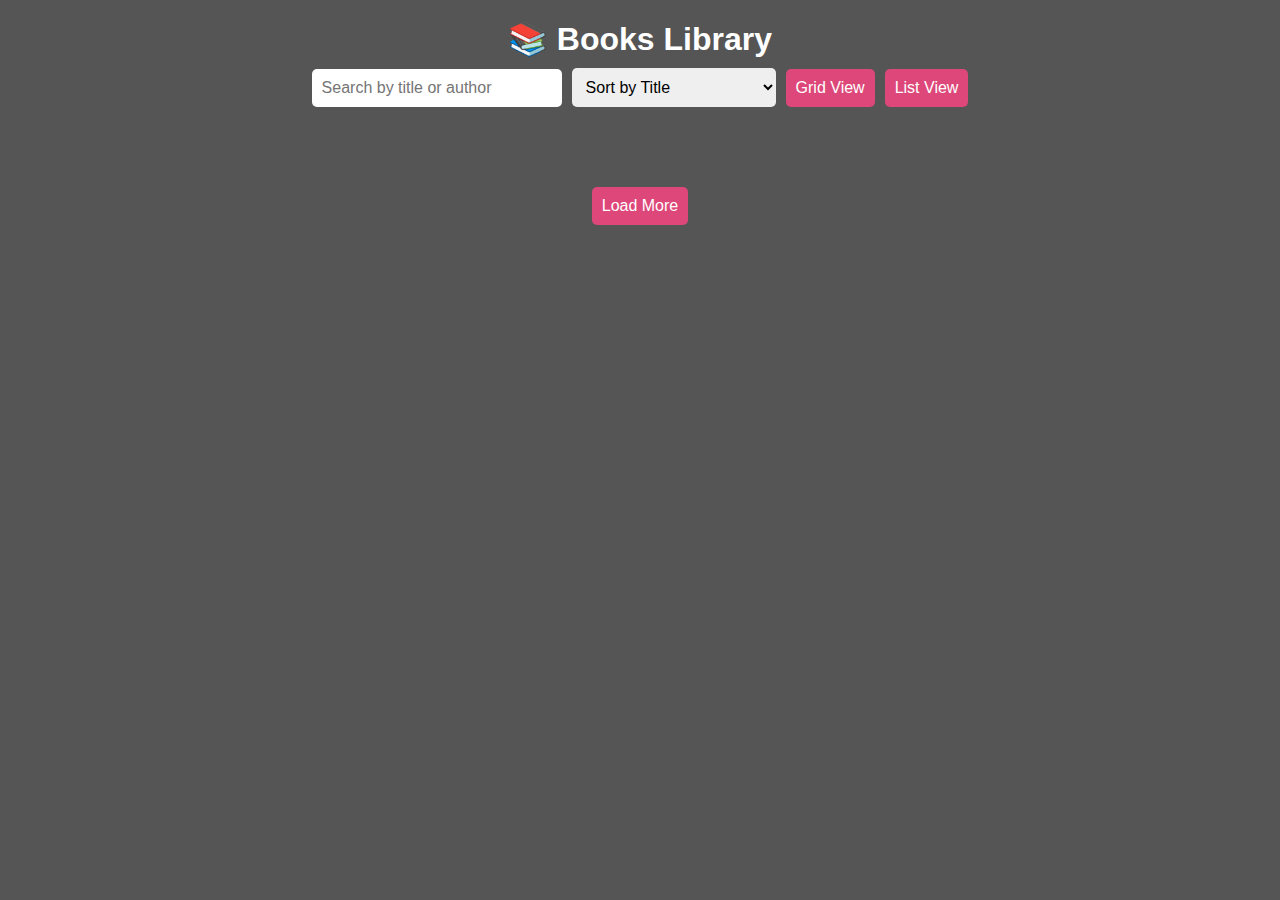
<file: Projects/Book_Library/Index.html>
<!DOCTYPE html>
<html lang="en">
<head>
    <meta charset="UTF-8">
    <meta name="viewport" content="width=device-width, initial-scale=1.0">
    <title>Document</title>
    <link rel="stylesheet" href="style.css">
</head>
<body>
    <h1>📚 Books Library</h1>

    <header>
        <input type="text" id="searchInput" placeholder="Search by title or author" oninput="searchBooks()">
        <select id="sortOptions" onchange="sortBooks(this.value)">
            <option value="title">Sort by Title</option>
            <option value="publishedDate">Sort by Published Date</option>
        </select>
        <button onclick="toggleView('grid')">Grid View</button>
        <button onclick="toggleView('list')">List View</button>
    </header>

    <div id="booksContainer" class="grid"></div>

    <button id="loadMoreBtn" onclick="loadMoreBooks()">Load More</button>
    <script src="script.js"></script>
</body>
</html>
</file>
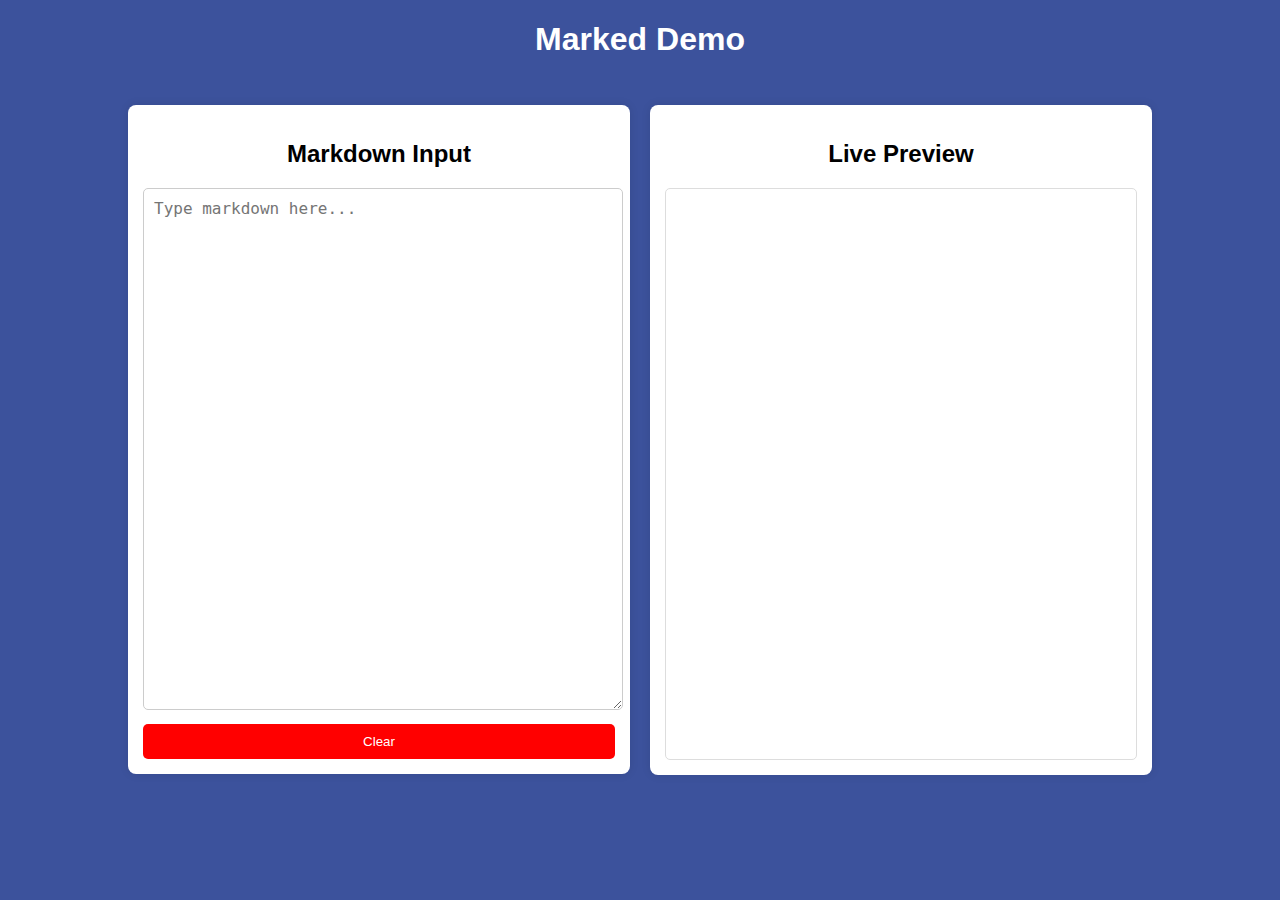
<file: Projects/Markdown-previewer/index.html>
<!DOCTYPE html>
<html lang="en">
<head>
    <meta charset="UTF-8">
    <meta name="viewport" content="width=device-width, initial-scale=1.0">
    <title>Markdown Previewer</title>
    <link rel="stylesheet" href="style.css">
    <!-- <script src="https://cdn.jsdelivr.net/npm/marked/marked.min.js"></script>
    <script src="https://cdnjs.cloudflare.com/ajax/libs/highlight.js/11.8.0/highlight.min.js"></script>
    <link rel="stylesheet" href="https://cdnjs.cloudflare.com/ajax/libs/highlight.js/11.8.0/styles/github-dark.min.css"> -->

</head>
<body>
    <h1>Marked Demo</h1>
    <div class="container">
        <div class="editor">
            <h2>Markdown Input</h2>
            <textarea id="markdown-input" placeholder="Type markdown here..."></textarea>
            <button id="clear-btn">Clear</button>
        </div>
        <div class="preview">
            <h2>Live Preview</h2>
            <div id="preview-content"></div>
        </div>
    </div>
    <script src="script.js"></script>
</body>
</html>
</file>
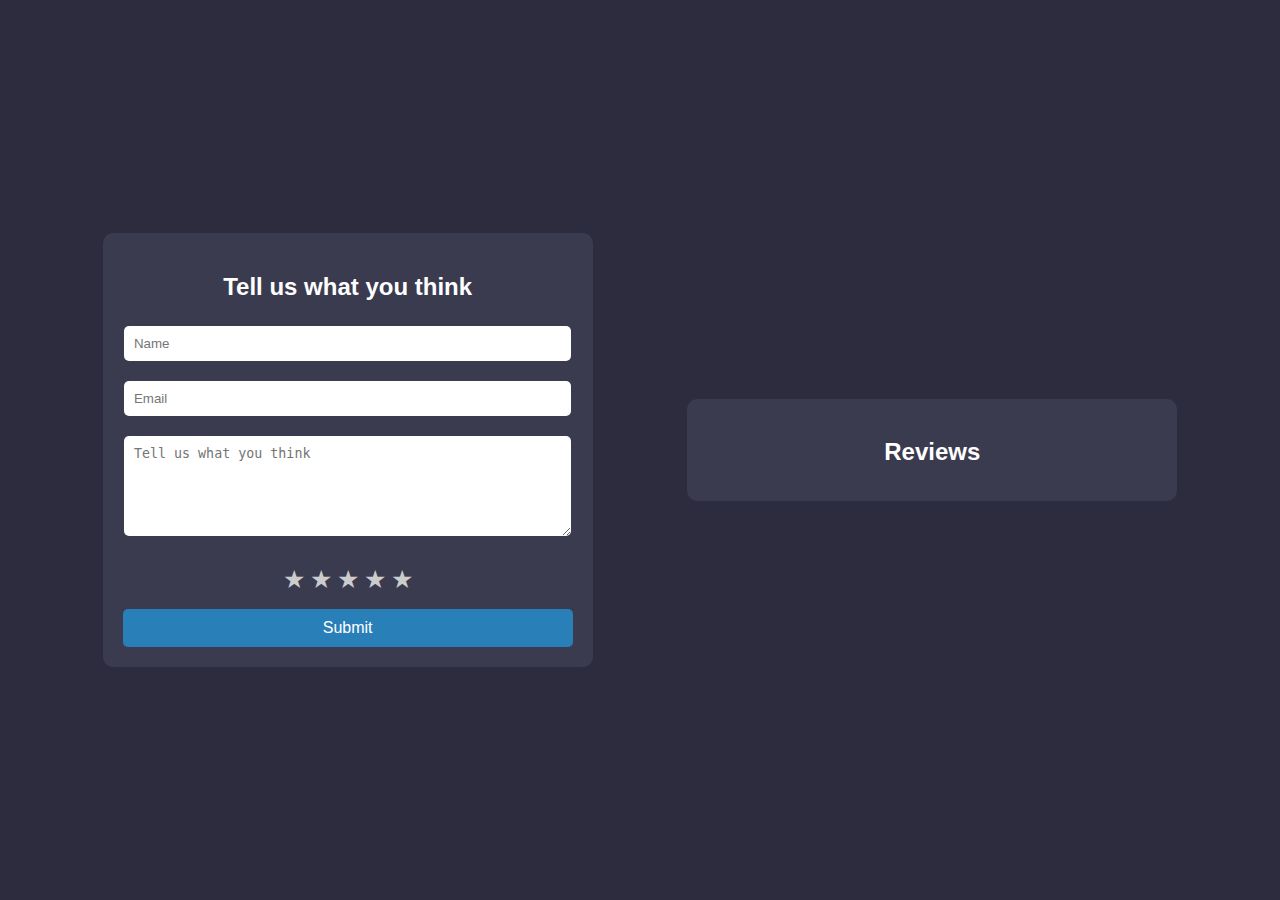
<file: Projects/Review/Index.html>
<!DOCTYPE html>
<html lang="en">
<head>
    <meta charset="UTF-8">
    <meta name="viewport" content="width=device-width, initial-scale=1.0">
    <title>Document</title>
    <link rel="stylesheet" href="style.css" type="text/css">
</head>
<body>
    <div class="feedback-container">
        <h2>Tell us what you think</h2>
        <form id="reviewForm">
            <input type="text" id="name" placeholder="Name" required>
            <input type="email" id="email" placeholder="Email" required>
            <textarea id="reviewText" placeholder="Tell us what you think" required></textarea>
            
            <div class="star-rating" id="ratingStars">
                <span class="star" data-value="1">&#9733;</span>
                <span class="star" data-value="2">&#9733;</span>
                <span class="star" data-value="3">&#9733;</span>
                <span class="star" data-value="4">&#9733;</span>
                <span class="star" data-value="5">&#9733;</span>
            </div>

            <button type="submit">Submit</button>
        </form>
    </div>

    <div class="reviews-container">
        <h2>Reviews</h2>
        <div id="reviews"></div>
    </div>
    
    <script src="script.js"/>
</body>
</html>
</file>
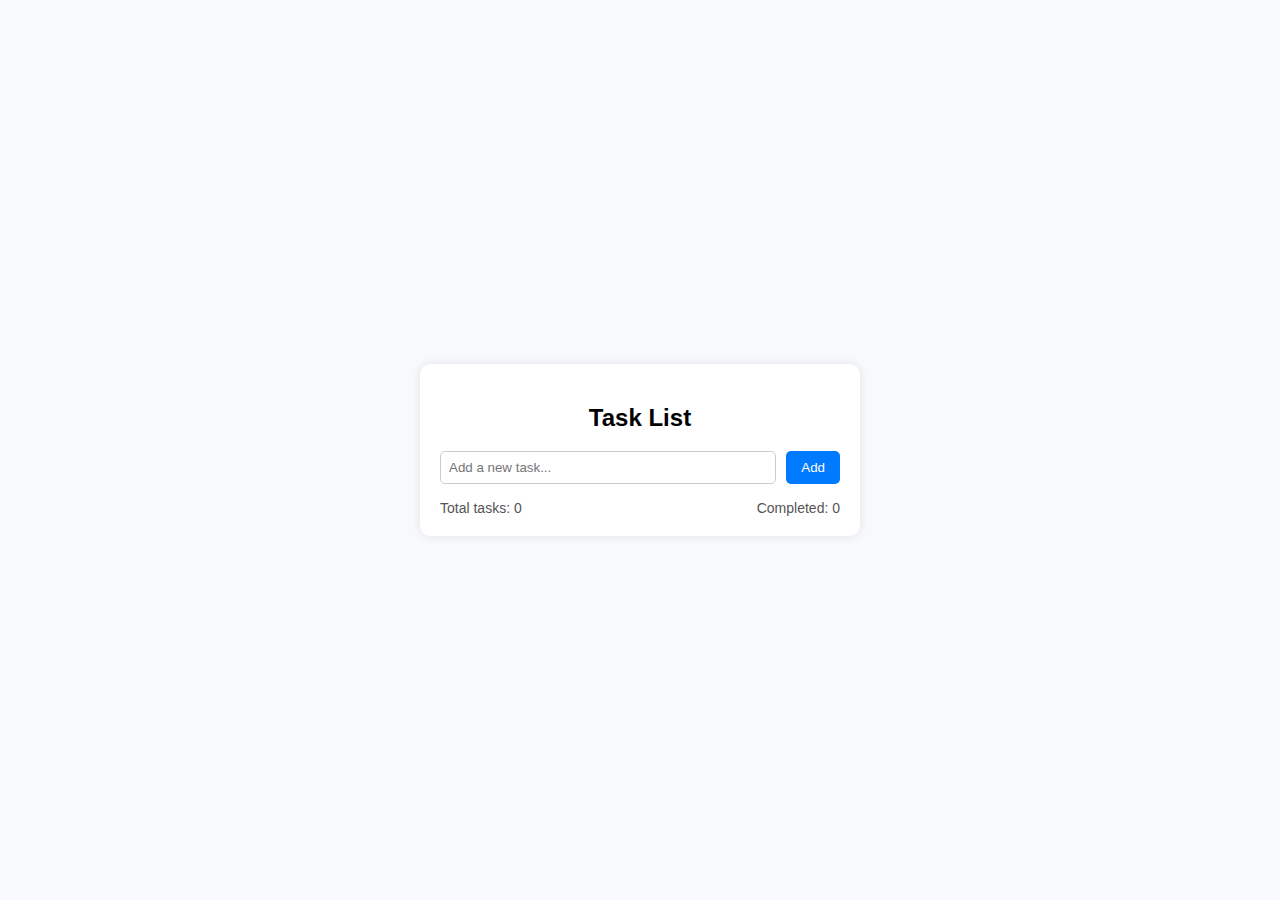
<file: Projects/ToDoList/Index.html>
<!DOCTYPE html>
<html lang="en">
<head>
    <meta charset="UTF-8">
    <meta name="viewport" content="width=device-width, initial-scale=1.0">
    <title>Document</title>
    <link rel="stylesheet" href="style.css" type="text/css">
</head>
<body>
    
    <div class="container">
        <h2 class="title">Task List</h2>
        <div class="task-input">
            <input type="text" id="taskInput" placeholder="Add a new task...">
            <button id="addTaskBtn">Add</button>
        </div>
        <ul id="taskList"></ul>
        <div class="task-footer">
            <span>Total tasks: <span id="totalTasks">0</span></span>
            <span>Completed: <span id="completedTasks">0</span></span>
        </div>
    </div>
    <script src="script.js"></script>
</body>
</html>
</file>
<file: Projects/Book_Library/style.css>
* {
    margin: 0;
    padding: 0;
    box-sizing: border-box;
    font-family: 'Arial', sans-serif;
}
h1{
    color: #fff;
}

body {
    background: #555;
    position: relative;
    text-align: center;
    padding: 20px;
}

header {
    display: flex;
    flex-wrap: wrap;
    justify-content: center;
    align-items: center;
    gap: 10px;
    margin-bottom: 20px;
    margin-top: 10px;
}

input, select, button {
    padding: 10px;
    font-size: 16px;
    border: none;
    border-radius: 5px;
}

input {
    width: 250px;
}

button {
    background-color: #dd4779;
    color: white;
    cursor: pointer;
}

button:hover {
    background-color: #b52454;
}

#booksContainer {
    display: grid;
    grid-template-columns: repeat(auto-fill, minmax(300px, 1fr));
    gap: 20px;
    padding: 20px;
    transition: 0.3s;
}

#booksContainer.list {
    display: flex;
    width: 100%;
    flex-direction: column;
    align-items: center;
}

.book {
    background: #ffcad7;
    padding: 15px;
    border-radius: 10px;
    box-shadow: 0px 4px 6px rgba(0, 0, 0, 0.1);
    transition: transform 0.2s;
}
.list .book{
    background: #ffcad7;
    padding: 15px;
    border-radius: 10px;
    box-shadow: 0px 4px 6px rgba(0, 0, 0, 0.1);
    transition: transform 0.2s;
    display: flex;
    align-items: center;
    justify-content: space-between;
    width: 97%;
}
.list .book .hgtDiv{
    display: flex;
    align-items: center;
    justify-content: space-between;
}
.list .book img{
    width: auto;
    height: auto;
}

.book:hover {
    transform: scale(1.05);
}

.book img {
    width: auto;
    height: 50%;
    border-radius: 10px;
}

.book h3 {
    margin-top: 10px;
    font-size: 18px;
}

.book p {
    font-size: 14px;
    color: #555;
}

.book button {
    background-color: #ae2792;
    margin-top: 10px;
}

.book button:hover {
    background-color: #95227d;
}

#loadMoreBtn {
    margin-top: 20px;
    background-color: #dd4779;
}

#loadMoreBtn:hover {
    background-color: #b52454;
}
.hgtDiv{
    height: 85%;
}
</file>
<file: Projects/Markdown-previewer/style.css>
body {
    font-family: Arial, sans-serif;
    background-color: #082481c9;
    margin: 0;
    padding: 0;
    height: 100vh;
    float: left;
    width: 100%;

}
h1{
    text-align: center;
    color: #fff;
}

.container {
    display: flex;
    width: 80%;
    margin: 0px auto;
    gap: 20px;
    height: 80%;
    align-items: center;
}

.editor, .preview {
    flex: 1;
    background: #fff;
    padding: 15px;
    border-radius: 8px;
    box-shadow: 0 0 10px rgba(0, 0, 0, 0.1);
}

h2 {
    text-align: center;
}

textarea {
    width: 97%;
    height: 500px;
    font-size: 16px;
    padding: 10px;
    border: 1px solid #ccc;
    border-radius: 5px;
    resize: vertical;
}

button {
    display: block;
    width: 100%;
    padding: 10px;
    margin-top: 10px;
    background: red;
    color: white;
    border: none;
    cursor: pointer;
    border-radius: 5px;
}

button:hover {
    background: darkred;
}

#preview-content {
    padding: 10px;
    border: 1px solid #ddd;
    min-height: 550px;
    background: #fff;
    border-radius: 5px;
}
</file>
<file: Projects/Review/style.css>
body {
   display: flex;
   flex-direction: row;
   background-color: #2c2c3e;
   font-family: Arial, sans-serif;
   color: white;
   padding-top: 20px;
   justify-content: space-evenly;
   height: 96vh;
   align-items: center;
}

.feedback-container, .reviews-container {
   background: #3b3b50;
   padding: 20px;
   border-radius: 10px;
   text-align: center;
   width: 450px;
   margin-bottom: 20px;
}

h2 {
   margin-bottom: 15px;
}

input, textarea {
   width: 95%;
   padding: 10px;
   margin: 10px 0;
   border: none;
   border-radius: 5px;
}

textarea {
   height: 80px;
}

.star-rating {
   display: flex;
   justify-content: center;
   gap: 5px;
   margin: 15px 0;
}

.star {
   font-size: 25px;
   color: #ccc;
   cursor: pointer;
}

.star.selected {
   color: gold;
}

button {
   width: 100%;
   padding: 10px;
   background: #2980b9;
   border: none;
   color: white;
   font-size: 16px;
   border-radius: 5px;
   cursor: pointer;
}

button:hover {
   background: #1f6690;
}

/* Reviews Section */
.reviews-container {
   width: 450px;
}

.review {
   background: #44445e;
   padding: 10px;
   margin-top: 10px;
   border-radius: 5px;
   text-align: left;
}

.review h4 {
   margin: 0;
   color: #ffd700;
}

.review p {
   margin: 5px 0;
}

.review .stars {
   color: gold;
}
</file>
<file: Projects/ToDoList/style.css>
body {
    font-family: Arial, sans-serif;
    background-color: #f8f9fc;
    display: flex;
    justify-content: center;
    align-items: center;
    height: 100vh;
    margin: 0;
}

.container {
    background: white;
    padding: 20px;
    border-radius: 10px;
    box-shadow: 0 0 10px rgba(0, 0, 0, 0.1);
    width: 400px;
    text-align: center;
}

.title {
    font-size: 24px;
    font-weight: bold;
}

.task-input {
    display: flex;
    gap: 10px;
    margin-bottom: 15px;
}

.task-input input {
    flex: 1;
    padding: 8px;
    border: 1px solid #ccc;
    border-radius: 5px;
}

.task-input button {
    background-color: #007bff;
    color: white;
    border: none;
    padding: 8px 15px;
    cursor: pointer;
    border-radius: 5px;
}

.task-input button:hover {
    background-color: #0056b3;
}

ul {
    list-style: none;
    padding: 0;
}

.task-item {
    display: flex;
    align-items: center;
    justify-content: space-between;
    background: #f9f9f9;
    padding: 10px;
    margin-bottom: 5px;
    border-radius: 5px;
}

.task-item input {
    margin-right: 10px;
}

.task-item button {
    background-color: #dc3545;
    color: white;
    border: none;
    padding: 5px 10px;
    cursor: pointer;
    border-radius: 5px;
}

.task-item button:hover {
    background-color: #c82333;
}

.task-footer {
    display: flex;
    justify-content: space-between;
    font-size: 14px;
    margin-top: 10px;
    color: #555;
}
</file>
